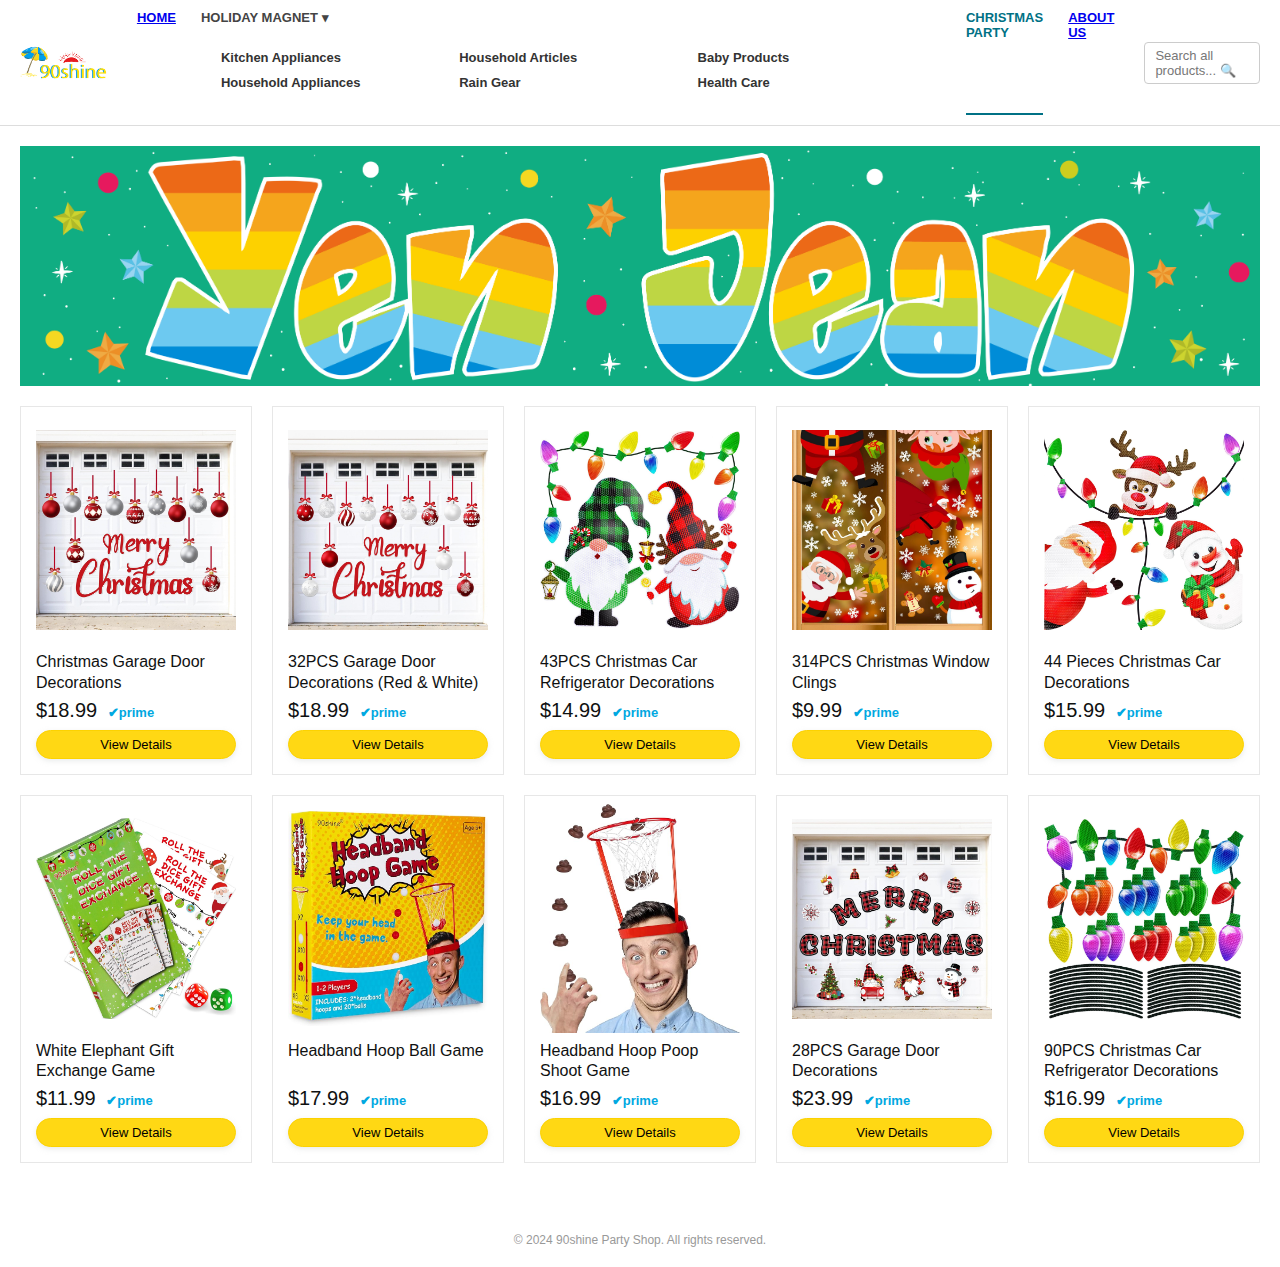
<file: index.html>
<!DOCTYPE html>
<html lang="zh-CN">
<head>
    <meta charset="UTF-8">
    <meta name="viewport" content="width=device-width, initial-scale=1.0">
    <title>90shine Party Shop</title>
    <link rel="stylesheet" href="style.css?v=6"> 
    <style>
        .mega-menu { min-width: 700px !important; padding: 20px !important; left: -100px !important; }
        .menu-grid { display: grid; grid-template-columns: repeat(3, 1fr); gap: 15px; }
        .menu-grid a { font-size: 13px; color: #333; text-decoration: none; display: block; padding: 5px 0; }
        .menu-grid a:hover { color: #e77600; text-decoration: underline; }
    </style>
</head>
<body>

    <nav class="top-nav">
        <div class="container nav-container">
            <img src="assets/xiaologo.jpg" alt="Logo" class="nav-logo">
            <ul class="nav-links">
                <li><a href="index.html">HOME</a></li>
                <li class="dropdown-item">
                    <span class="dropdown-trigger">HOLIDAY MAGNET ▾</span>
                    <div class="dropdown-menu mega-menu">
                        <div class="menu-grid">
                            <div><a href="#">Kitchen Appliances</a><a href="#">Household Appliances</a></div>
                            <div><a href="#">Household Articles</a><a href="#">Rain Gear</a></div>
                            <div><a href="#">Baby Products</a><a href="#">Health Care</a></div>
                        </div>
                    </div>
                </li>
                <li class="active">CHRISTMAS PARTY</li>
                <li><a href="about.html">ABOUT US</a></li>
            </ul>
            <div class="search-bar">Search all products... 🔍</div>
        </div>
    </nav>

    <header class="banner-section">
        <div class="container banner-container">
            <img src="assets/datu.jpg" alt="Store Banner" style="width: 100%; height: 240px; object-fit: cover; display: block;">
        </div>
    </header>

    <main class="container product-grid">
        
        <div class="product-card">
            <div class="image-box">
                <a href="product.html?id=1&name=Christmas-Garage-Door-Decorations">
                    <img src="assets/Christmas-Garage-Door-Decorations-Magnets/Christmas-garage-door1.jpg" alt="Garage Door Decor">
                </a>
            </div>
            <h3><a href="product.html?id=1&name=Christmas-Garage-Door-Decorations" style="text-decoration:none; color:inherit;">Christmas Garage Door Decorations</a></h3>
            <div class="price">$18.99 <span class="prime">✔prime</span></div>
            <button onclick="window.location.href='product.html?id=1&name=Christmas-Garage-Door-Decorations'">View Details</button>
        </div>

        <div class="product-card">
            <div class="image-box">
                <a href="product.html?id=10&name=32PCS-Garage-Door-Decorations-Red-White">
                    <img src="assets/32PCS-Christmas-Garage-Door/0.jpg" alt="32PCS Garage Decor Red White">
                </a>
            </div>
            <h3><a href="product.html?id=10&name=32PCS-Garage-Door-Decorations-Red-White" style="text-decoration:none; color:inherit;">32PCS Garage Door Decorations (Red & White)</a></h3>
            <div class="price">$18.99 <span class="prime">✔prime</span></div>
            <button onclick="window.location.href='product.html?id=10&name=32PCS-Garage-Door-Decorations-Red-White'">View Details</button>
        </div>

        <div class="product-card">
            <div class="image-box">
                <a href="product.html?id=3&name=43PCS-Christmas-Car-Refrigerator-Decorations">
                    <img src="assets/43PCS-Christmas-Car-Refrigerator-Decoration/0.jpg" alt="Gnome Car Magnets">
                </a>
            </div>
            <h3><a href="product.html?id=3&name=43PCS-Christmas-Car-Refrigerator-Decorations" style="text-decoration:none; color:inherit;">43PCS Christmas Car Refrigerator Decorations</a></h3>
            <div class="price">$14.99 <span class="prime">✔prime</span></div>
            <button onclick="window.location.href='product.html?id=3&name=43PCS-Christmas-Car-Refrigerator-Decorations'">View Details</button>
        </div>

        <div class="product-card">
            <div class="image-box">
                <a href="product.html?id=4&name=314PCS-Christmas-Window-Clings">
                    <img src="assets/314PCS-Christmas-Decorations-Window Clings/0.jpg" alt="Window Clings">
                </a>
            </div>
            <h3><a href="product.html?id=4&name=314PCS-Christmas-Window-Clings" style="text-decoration:none; color:inherit;">314PCS Christmas Window Clings</a></h3>
            <div class="price">$9.99 <span class="prime">✔prime</span></div>
            <button onclick="window.location.href='product.html?id=4&name=314PCS-Christmas-Window-Clings'">View Details</button>
        </div>

        <div class="product-card">
            <div class="image-box">
                <a href="product.html?id=5&name=44-Pieces-Christmas-Car-Decorations">
                    <img src="assets/44-Pieces-Christmas-Car-Refrigerator-Decorations/0.jpg" alt="44PCS Car Decor">
                </a>
            </div>
            <h3><a href="product.html?id=5&name=44-Pieces-Christmas-Car-Decorations" style="text-decoration:none; color:inherit;">44 Pieces Christmas Car Decorations</a></h3>
            <div class="price">$15.99 <span class="prime">✔prime</span></div>
            <button onclick="window.location.href='product.html?id=5&name=44-Pieces-Christmas-Car-Decorations'">View Details</button>
        </div>

        <div class="product-card">
            <div class="image-box">
                <a href="product.html?id=6&name=White-Elephant-Gift-Exchange-Game">
                    <img src="assets/90shine-Christmas-Game-White-Elephant-Gift/0.jpg" alt="White Elephant Game">
                </a>
            </div>
            <h3><a href="product.html?id=6&name=White-Elephant-Gift-Exchange-Game" style="text-decoration:none; color:inherit;">White Elephant Gift Exchange Game</a></h3>
            <div class="price">$11.99 <span class="prime">✔prime</span></div>
            <button onclick="window.location.href='product.html?id=6&name=White-Elephant-Gift-Exchange-Game'">View Details</button>
        </div>

        <div class="product-card">
            <div class="image-box">
                <a href="product.html?id=7&name=Headband-Hoop-Ball-Game">
                    <img src="assets/90shine-Christmas-Gag-Gifts-Headband-Hoop-Ball-Game/0.jpg" alt="Hoop Ball Game">
                </a>
            </div>
            <h3><a href="product.html?id=7&name=Headband-Hoop-Ball-Game" style="text-decoration:none; color:inherit;">Headband Hoop Ball Game</a></h3>
            <div class="price">$17.99 <span class="prime">✔prime</span></div>
            <button onclick="window.location.href='product.html?id=7&name=Headband-Hoop-Ball-Game'">View Details</button>
        </div>

        <div class="product-card">
            <div class="image-box">
                <a href="product.html?id=8&name=Headband-Hoop-Poop-Shoot-Game">
                    <img src="assets/90shine-Christmas-Gag-Gifts-Headband-Hoop-Poop-Shoot-Game-White/0.jpg" alt="Poop Shoot Game">
                </a>
            </div>
            <h3><a href="product.html?id=8&name=Headband-Hoop-Poop-Shoot-Game" style="text-decoration:none; color:inherit;">Headband Hoop Poop Shoot Game</a></h3>
            <div class="price">$16.99 <span class="prime">✔prime</span></div>
            <button onclick="window.location.href='product.html?id=8&name=Headband-Hoop-Poop-Shoot-Game'">View Details</button>
        </div>

        <div class="product-card">
            <div class="image-box">
                <a href="product.html?id=9&name=28PCS-Garage-Door-Decorations">
                    <img src="assets/28PCS-Christmas-Garage-Door-Decorations-Magnets/0.jpg" alt="28PCS Garage Decor">
                </a>
            </div>
            <h3><a href="product.html?id=9&name=28PCS-Garage-Door-Decorations" style="text-decoration:none; color:inherit;">28PCS Garage Door Decorations</a></h3>
            <div class="price">$23.99 <span class="prime">✔prime</span></div>
            <button onclick="window.location.href='product.html?id=9&name=28PCS-Garage-Door-Decorations'">View Details</button>
        </div>

        <div class="product-card">
            <div class="image-box">
                <a href="product.html?id=2&name=90PCS-Christmas-Car-Refrigerator-Decorations">
                    <img src="assets/Christmas-car-fridge-decoration/0.jpg" alt="Christmas Car Magnets">
                </a>
            </div>
            <h3><a href="product.html?id=2&name=90PCS-Christmas-Car-Refrigerator-Decorations" style="text-decoration:none; color:inherit;">90PCS Christmas Car Refrigerator Decorations</a></h3>
            <div class="price">$16.99 <span class="prime">✔prime</span></div>
            <button onclick="window.location.href='product.html?id=2&name=90PCS-Christmas-Car-Refrigerator-Decorations'">View Details</button>
        </div>

    </main>

    <div style="text-align: center; margin-top: 50px; padding-bottom: 20px; color: #999; font-size: 12px;">
        &copy; 2024 90shine Party Shop. All rights reserved.
    </div>

</body>
</html>
</file>
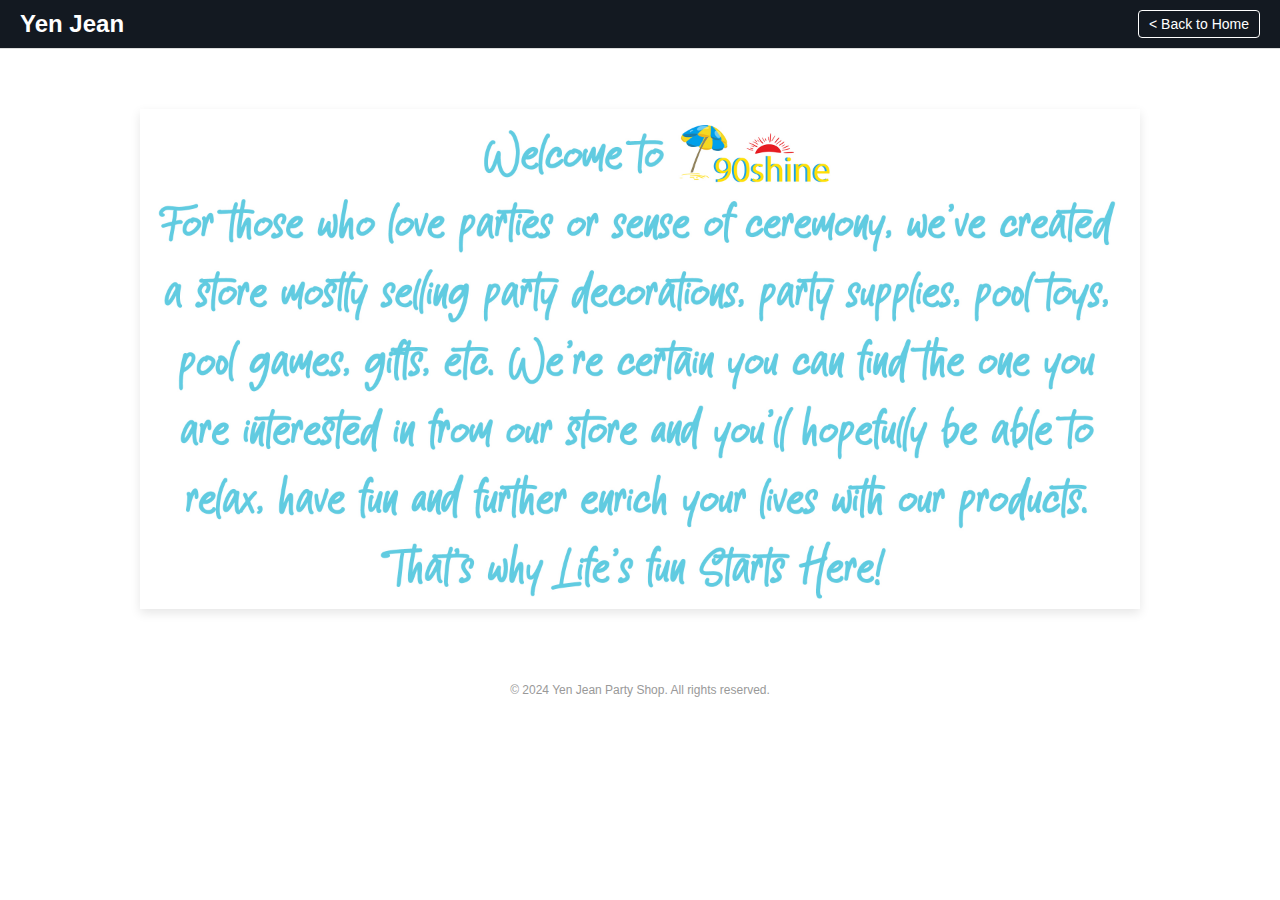
<file: about.html>
<!DOCTYPE html>
<html lang="zh-CN">
<head>
    <meta charset="UTF-8">
    <meta name="viewport" content="width=device-width, initial-scale=1.0">
    <title>About Us - Yen Jean Party Shop</title>
    <link rel="stylesheet" href="style.css?v=6"> 
    <style>
        body { margin: 0; padding: 0; font-family: "Amazon Ember", Arial, sans-serif; background-color: #fff; }
        
        /* 顶部黑条导航 */
        .top-nav { background: #131921; padding: 10px 0; margin-bottom: 20px; }
        .nav-container { max-width: 1400px; margin: 0 auto; display: flex; align-items: center; padding: 0 20px; color: white;}
        
        /* 返回按钮样式 */
        .nav-back { 
            color: white; 
            margin-left: auto; 
            text-decoration: none; 
            font-size: 14px; 
            border: 1px solid #fff;
            padding: 5px 10px;
            border-radius: 4px;
        }
        .nav-back:hover { background-color: rgba(255,255,255,0.2); }

        /* 内容容器 */
        .content-container {
            max-width: 1000px;
            margin: 40px auto; 
            padding: 20px;
            text-align: center;
        }

        /* 核心：关于我们大图样式 */
        .about-image {
            max-width: 100%; 
            height: auto;
            display: inline-block;
            box-shadow: 0 4px 10px rgba(0,0,0,0.1); 
        }

        /* 页脚样式 */
        .footer {
            text-align: center; 
            font-size: 12px; 
            color: #999; 
            margin-top: 50px; 
            padding-bottom: 20px;
        }
    </style>
</head>
<body>

    <nav class="top-nav">
        <div class="nav-container">
            <a href="index.html" style="font-size: 24px; font-weight: bold; color: white; text-decoration: none; margin-right: 15px; font-family: Arial, sans-serif;">
                Yen Jean
            </a>
            
            <a href="index.html" class="nav-back">&lt; Back to Home</a>
        </div>
    </nav>

    <main class="content-container">
        <img src="assets/About/About-Us.jpg" alt="About Us Information" class="about-image">
    </main>

    <div class="footer">
        &copy; 2024 Yen Jean Party Shop. All rights reserved.
    </div>

</body>
</html>
</file>
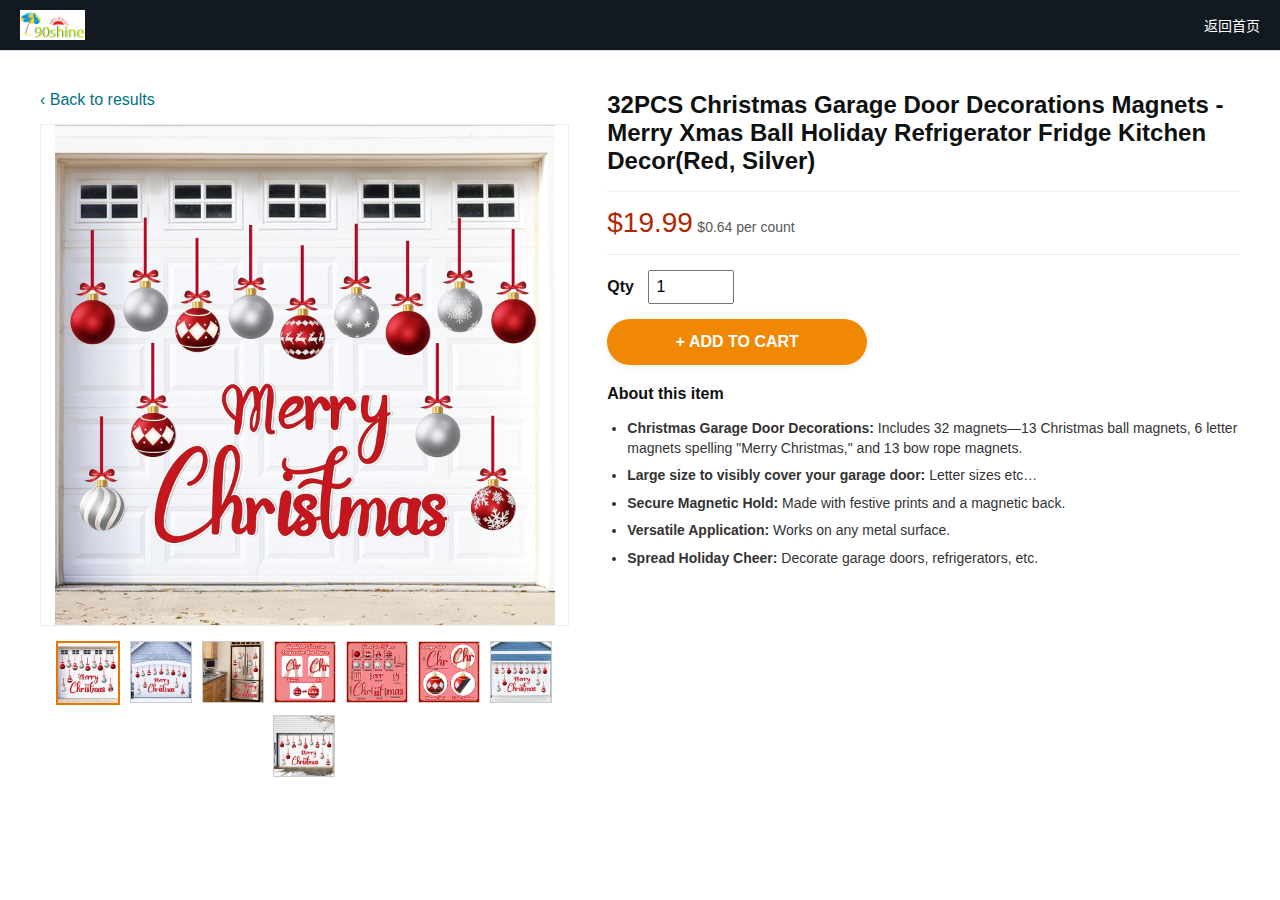
<file: product.html>
<!DOCTYPE html>
<html lang="zh-CN">
<head>
    <meta charset="UTF-8">
    <meta name="viewport" content="width=device-width, initial-scale=1.0">
    <title>32PCS Christmas Garage Door Decorations</title>
    <link rel="stylesheet" href="style.css?v=2"> 
    <style>
        body { margin: 0; padding: 0; font-family: Arial, sans-serif; background-color: #fff; }
        .detail-container {
            max-width: 1200px; margin: 20px auto; padding: 20px;
            display: flex !important; flex-direction: row !important;
            gap: 40px; align-items: flex-start;
        }
        .image-gallery-section {
            flex: 1; width: 50%; min-width: 400px;
        }
        .main-image-container {
            width: 100%; height: 500px; border: 1px solid #eee;
            display: flex; justify-content: center; align-items: center;
            margin-bottom: 15px;
        }
        .main-image-container img {
            max-width: 100%; max-height: 100%; object-fit: contain;
        }
        .thumbnail-list {
            display: flex; gap: 10px; flex-wrap: wrap; justify-content: center;
        }
        .thumbnail-list img {
            width: 60px; height: 60px; border: 1px solid #ccc;
            cursor: pointer; object-fit: cover;
        }
        .thumbnail-list img.active, .thumbnail-list img:hover {
            border: 2px solid #e77600;
        }
        .product-info-section { flex: 1.2; }
        h1 { font-size: 24px; color: #0F1111; margin-top: 0; }
        .price-block {
            border-top: 1px solid #eee; border-bottom: 1px solid #eee;
            padding: 15px 0; margin: 15px 0;
        }
        .current-price { color: #B12704; font-size: 28px; }
        .about-title { font-size: 16px; font-weight: bold; margin-bottom: 10px; }
        .bullet-points { padding-left: 20px; }
        .bullet-points li { margin-bottom: 8px; font-size: 14px; line-height: 1.4; color: #333; }
        .top-nav { background: #131921; padding: 10px 0; margin-bottom: 20px;}
        .nav-container { max-width: 1400px; margin: 0 auto; display: flex; align-items: center; padding: 0 20px;}
        .nav-logo { height: 30px; object-fit: contain; }
    </style>
</head>
<body>

    <nav class="top-nav">
        <div class="nav-container">
            <img src="assets/xiaologo.jpg" alt="Logo" class="nav-logo">
            <a href="index.html" style="color: white; margin-left: auto; text-decoration: none; font-size: 14px;">返回首页</a>
        </div>
    </nav>

    <main class="detail-container">
        <div class="image-gallery-section">
            <a href="index.html" style="display:block; margin-bottom:15px; color:#007185; text-decoration:none;">‹ Back to results</a>
            
            <div class="main-image-container">
                <img id="main-display-img" src="" alt="Main Image">
            </div>

            <div id="thumbnail-container" class="thumbnail-list"></div>
        </div>

        <div class="product-info-section">
            <h1>32PCS Christmas Garage Door Decorations Magnets - Merry Xmas Ball Holiday Refrigerator Fridge Kitchen Decor(Red, Silver)</h1>
            
            <div class="price-block">
                <span class="current-price">$19.99</span>
                <span style="font-size:14px; color:#565959;">$0.64 per count</span>
            </div>

            <!-- ⭐⭐⭐ 数量 + 加入购物车（新增） ⭐⭐⭐ -->
            <div style="margin-bottom: 20px;">
                <label for="qty" style="font-weight:bold;">Qty</label>
                <input id="qty" type="number" value="1" min="1"
                    style="width:70px; padding:6px; margin-left:10px; font-size:16px;">
                
                <button onclick="addToCart()"
                    style="display:block; margin-top:15px; background-color:#f08804;
                    color:white; padding:14px 20px; width:260px; border-radius:25px;
                    font-size:16px; font-weight:bold; border:none; cursor:pointer;">
                    + ADD TO CART
                </button>
            </div>
            <!-- ⭐⭐⭐ 新增结束 ⭐⭐⭐ -->

            <h3 class="about-title">About this item</h3>
            <ul class="bullet-points">
                <li><strong>Christmas Garage Door Decorations:</strong> Includes 32 magnets—13 Christmas ball magnets, 6 letter magnets spelling "Merry Christmas," and 13 bow rope magnets.</li>
                <li><strong>Large size to visibly cover your garage door:</strong> Letter sizes etc…</li>
                <li><strong>Secure Magnetic Hold:</strong> Made with festive prints and a magnetic back.</li>
                <li><strong>Versatile Application:</strong> Works on any metal surface.</li>
                <li><strong>Spread Holiday Cheer:</strong> Decorate garage doors, refrigerators, etc.</li>
            </ul>

        </div>
    </main>

    <script>
        var folderPath = "assets/Christmas-Garage-Door-Decorations-Magnets/";
        var filePrefix = "Christmas-garage-door";

        var mainImg = document.getElementById('main-display-img');
        var thumbContainer = document.getElementById('thumbnail-container');

        mainImg.src = folderPath + filePrefix + "1.jpg";

        for (var i = 1; i <= 8; i++) {
            var imgPath = folderPath + filePrefix + i + ".jpg";
            var thumb = document.createElement('img');
            thumb.src = imgPath;

            thumb.onclick = function() {
                mainImg.src = this.src;
                var siblings = thumbContainer.getElementsByTagName('img');
                for(var j=0; j<siblings.length; j++) siblings[j].classList.remove('active');
                this.classList.add('active');
            };

            if (i === 1) thumb.classList.add('active');
            thumbContainer.appendChild(thumb);
        }
    </script>

    <!-- ⭐⭐⭐ 加入购物车功能（新增） ⭐⭐⭐ -->
    <script>
        function addToCart() {
            var qty = parseInt(document.getElementById("qty").value);
            if (qty < 1) qty = 1;

            var cart = JSON.parse(localStorage.getItem("cart")) || [];

            var product = {
                id: 1,
                title: "32PCS Christmas Garage Door Decorations",
                price: 19.99,
                qty: qty
            };

            cart.push(product);
            localStorage.setItem("cart", JSON.stringify(cart));

            alert(qty + " item(s) added to cart!");
        }
    </script>
    <!-- ⭐⭐⭐ 新增结束 ⭐⭐⭐ -->

</body>
</html>
</file>
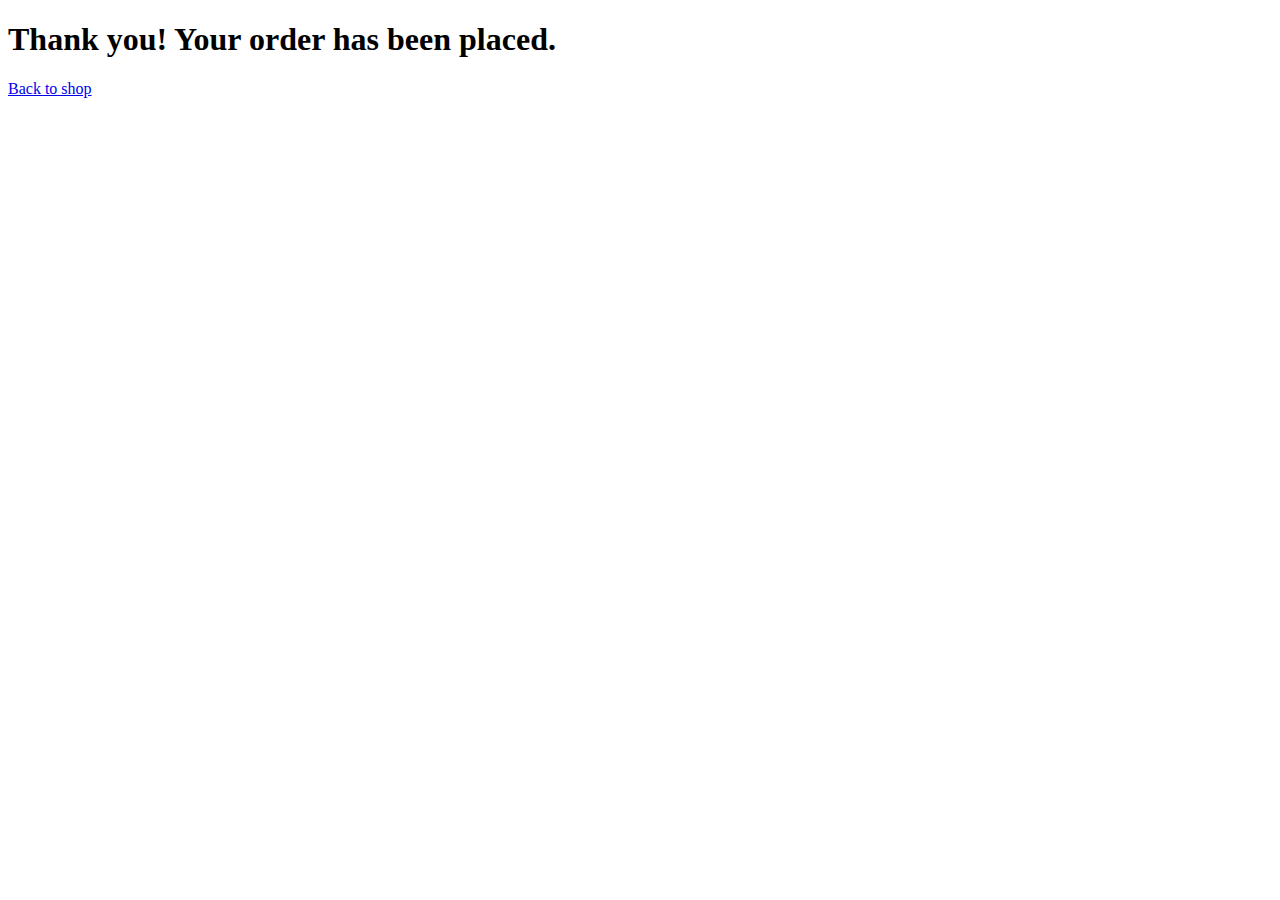
<file: thankyou.html>
<!DOCTYPE html>
<html lang="en">
<head>
  <meta charset="UTF-8">
  <title>Order Successful</title>
</head>

<body>
  <h1>Thank you! Your order has been placed.</h1>
  <a href="index.html">Back to shop</a>
</body>
</html>
</file>
<file: style.css>
/* 全局设置 */
body {
    font-family: "Amazon Ember", Arial, sans-serif;
    margin: 0;
    padding: 0;
    background-color: #ffffff;
    color: #0F1111;
}

/* === 统一的居中容器 === */
.container {
    max-width: 1400px;
    margin: 0 auto;
    padding-left: 20px;
    padding-right: 20px;
}

/* === 1. 顶部导航栏样式 === */
.top-nav {
    border-bottom: 1px solid #ddd;
    padding: 10px 0;
    background: #fff;
}
.nav-container {
    display: flex;
    align-items: center;
    gap: 30px;
}
.nav-logo {
    height: 40px;
    object-fit: contain;
}
.nav-links {
    list-style: none;
    display: flex;
    gap: 25px;
    padding: 0;
    margin: 0;
    font-size: 13px;
    font-weight: 700;
    color: #444;
    cursor: pointer;
}
.nav-links li:hover, .nav-links li.active {
    color: #007185;
    border-bottom: 2px solid #007185;
}
.search-bar {
    margin-left: auto;
    border: 1px solid #ccc;
    padding: 5px 10px;
    border-radius: 4px;
    color: #777;
    font-size: 13px;
    width: 200px;
}

/* === 2. Banner 大图样式（【重点修改这里】） === */
.banner-section {
    width: 100%;
    margin-top: 20px;
}
/* .banner-container 继承 .container 的居中属性 */

.banner-image {
    width: 100%;        /* 宽度占满容器 */
    height: 250px;      /* 【修改点】强制固定高度为 250px，让它变得更扁 */
    object-fit: cover;  /* 【关键】这一步会裁切图片多余的上下部分，保证不拉伸变形 */
    display: block;
    border-radius: 0px;
}

/* === 3. 产品列表网格 === */
.product-grid {
    display: grid;
    grid-template-columns: repeat(auto-fill, minmax(220px, 1fr));
    gap: 20px;
    padding-top: 20px;
    padding-bottom: 20px;
}
.product-card {
    border: 1px solid #e7e7e7;
    padding: 15px;
    background: #fff;
}
.image-box {
    width: 100%;
    height: 220px;
    display: flex;
    align-items: center;
    justify-content: center;
    margin-bottom: 10px;
}
.image-box img {
    max-width: 100%;
    max-height: 100%;
    object-fit: contain;
}
.product-card h3 {
    font-size: 16px;
    font-weight: 400;
    line-height: 1.3em;
    height: 2.6em;
    overflow: hidden;
    margin: 5px 0;
}
.rating {
    color: #de7921;
    font-size: 13px;
    margin-bottom: 5px;
}
.price {
    font-size: 20px;
    font-weight: 500;
    margin-bottom: 8px;
}
.prime {
    color: #00a8e1;
    font-size: 13px;
    font-weight: 800;
    margin-left: 5px;
}
button {
    background-color: #FFD814;
    border-color: #FCD200;
    border-style: solid;
    border-width: 1px;
    border-radius: 20px;
    padding: 6px 15px;
    width: 100%;
    cursor: pointer;
    font-size: 13px;
    box-shadow: 0 2px 5px rgba(213,217,217,.5);
}
button:hover {
    background-color: #F7CA00;
}
</file>
